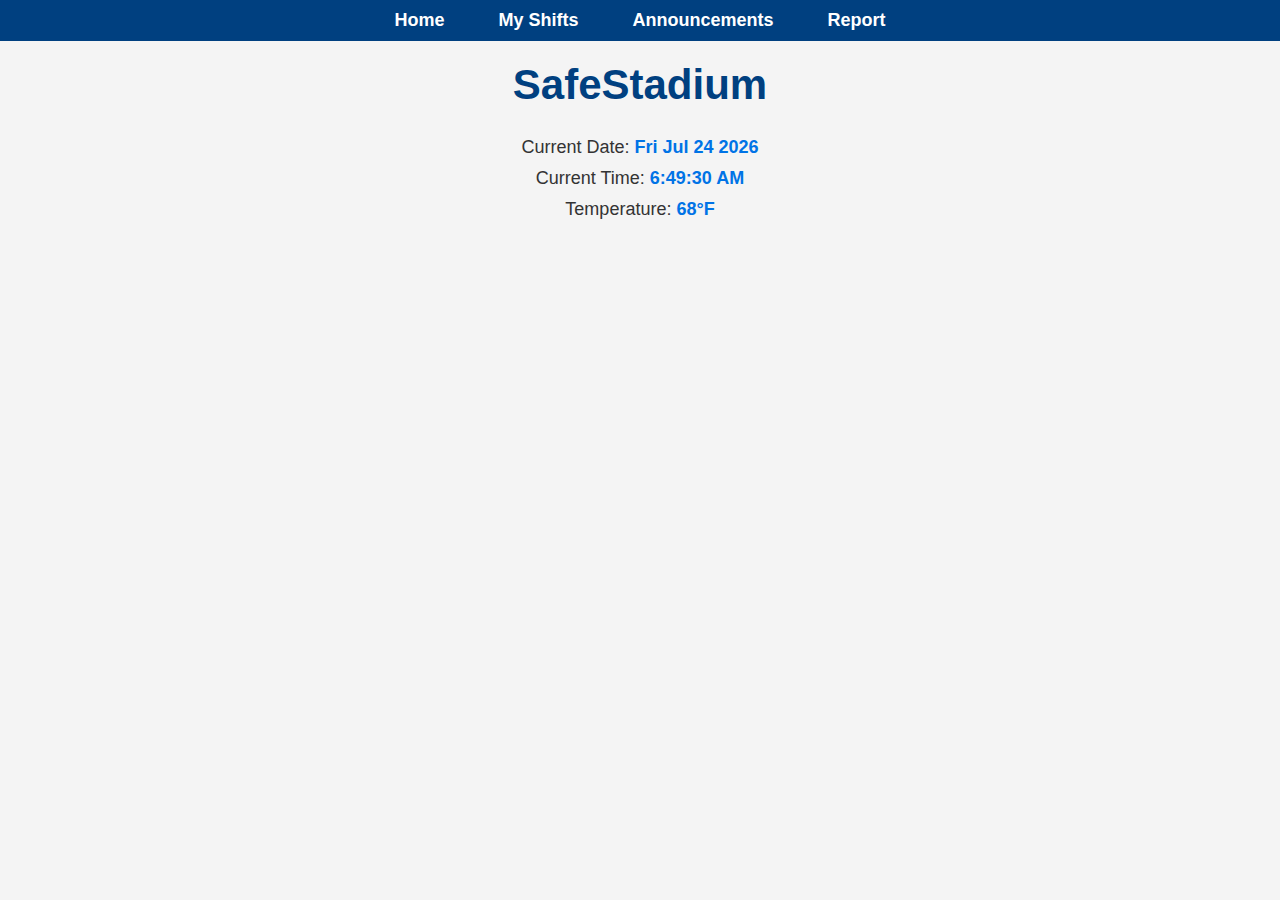
<file: index.html>
<!DOCTYPE html>
<html lang="en">
<head>
    <meta charset="UTF-8">
    <meta name="viewport" content="width=device-width, initial-scale=1.0">
    <title>SafeStadium</title>
    <link rel="stylesheet" href="styles.css">
    <script>
        // Function to update date and time
        function updateTime() {
            const now = new Date();
            document.getElementById("time").innerText = now.toLocaleTimeString();
            document.getElementById("date").innerText = now.toDateString();
        }

        // Auto-update time every second
        setInterval(updateTime, 1000);

        // Fetch temperature
        function updateTemperature() {
            // Set a random temp, in the future get realtime with API
            const temp = Math.floor(Math.random() * 15) + 60; // Random between 60°F - 75°F
            document.getElementById("temperature").innerText = temp + "°F";
        }

        // Run functions on page load
        window.onload = function () {
            updateTime();
            updateTemperature();
        };
    </script>
</head>
<body>

    <nav>
        <ul>
            <li><a href="index.html">Home</a></li>
            <li><a href="my-shifts.html">My Shifts</a></li>
            <li><a href="announcements.html">Announcements</a></li>
            <li><a href="report.html">Report</a></li>
        </ul>
    </nav>

    <h1>SafeStadium</h1>

    <p>Current Date: <span id="date"></span></p>
    <p>Current Time: <span id="time"></span></p>
    <p>Temperature: <span id="temperature"></span></p>


</body>
</html>
</file>
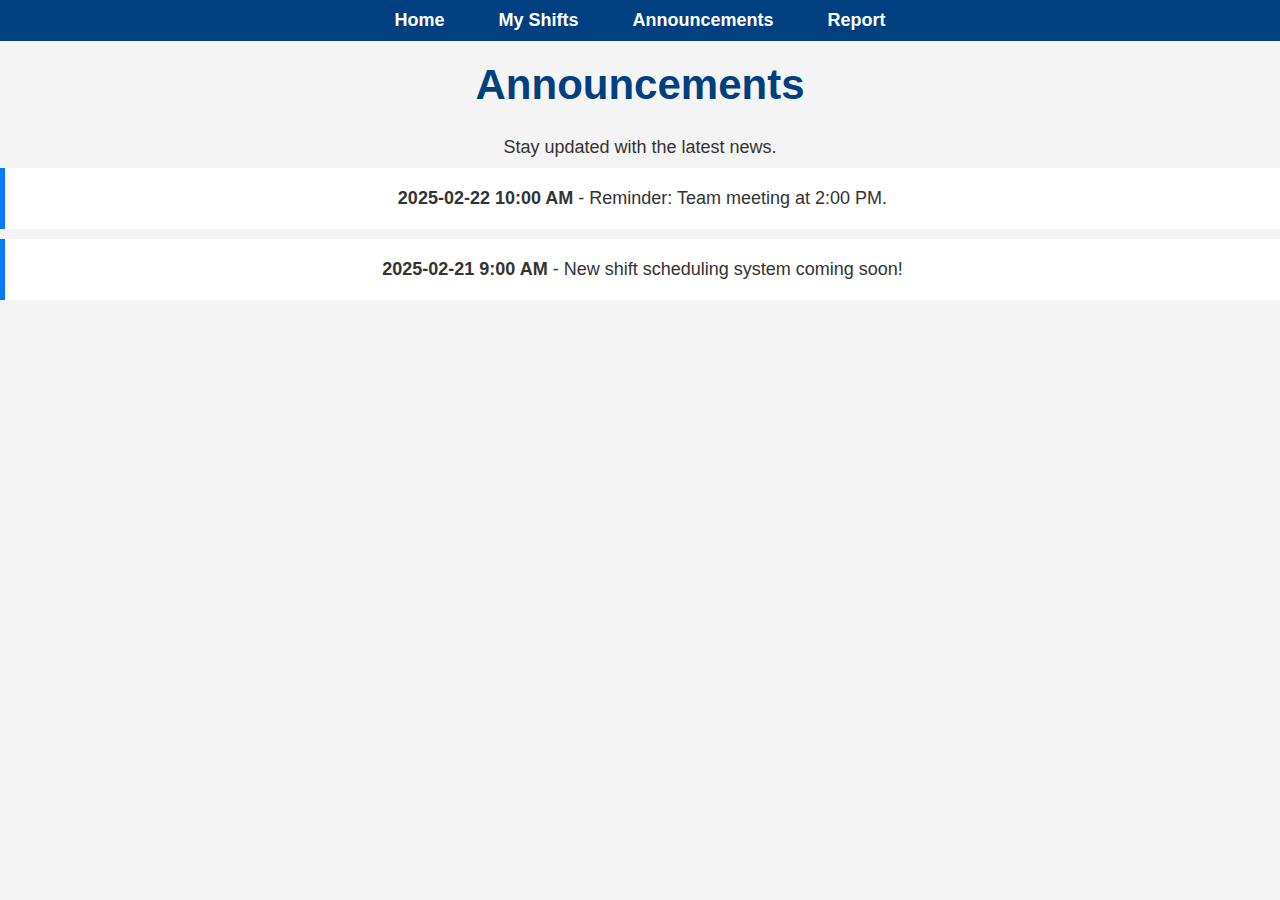
<file: announcements.html>
<!DOCTYPE html>
<html lang="en">
<head>
    <meta charset="UTF-8">
    <meta name="viewport" content="width=device-width, initial-scale=1.0">
    <title>Announcements</title>
    <link rel="stylesheet" href="styles.css">
    <script defer src = "announcements.js"></script>
</head>
<body>


    <nav>
        <ul>
            <li><a href="index.html">Home</a></li>
            <li><a href="my-shifts.html">My Shifts</a></li>
            <li><a href="announcements.html">Announcements</a></li>
            <li><a href="report.html">Report</a></li>
        </ul>
    </nav>


    <h1>Announcements</h1>
    <p>Stay updated with the latest news.</p>


   
    <div id="announcements-container">
        <p>Loading announcements...</p>
    </div>


</body>
</html>
</file>
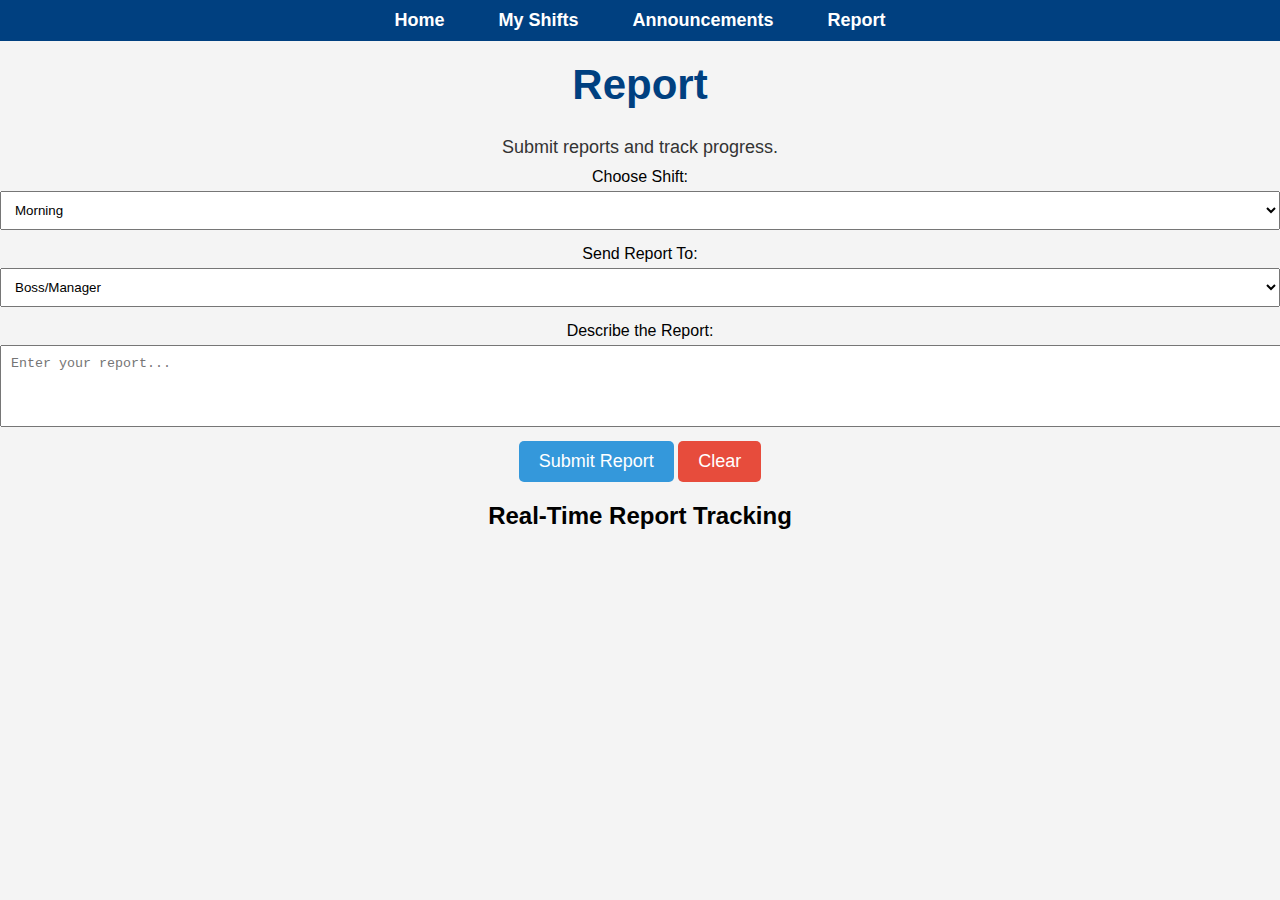
<file: report.html>
<!DOCTYPE html>
<html lang="en">
<head>
    <meta charset="UTF-8">
    <meta name="viewport" content="width=device-width, initial-scale=1.0">
    <title>Report</title>
    <link rel="stylesheet" href="styles.css">
    <script defer src="report.js"></script>
</head>
<body>


    <nav>
        <ul>
            <li><a href="index.html">Home</a></li>
            <li><a href="my-shifts.html">My Shifts</a></li>
            <li><a href="announcements.html">Announcements</a></li>
            <li><a href="report.html">Report</a></li>
        </ul>
    </nav>


    <h1>Report</h1>
    <p>Submit reports and track progress.</p>


    <form id="report-form">
        <label for="shift">Choose Shift:</label>
        <select id="shift" name="shift" required>
            <option value="Morning">Morning</option>
            <option value="Afternoon">Afternoon</option>
            <option value="Night">Night</option>
        </select>


        <label for="reportTo">Send Report To:</label>
        <select id="reportTo" name="reportTo" required>
            <option value="Boss/Manager">Boss/Manager</option>
            <option value="Co-Workers">Co-Workers</option>
        </select>


        <label for="reportDescription">Describe the Report:</label>
        <textarea id="reportDescription" name="reportDescription" rows="4" placeholder="Enter your report..." required></textarea>


        <button type="submit">Submit Report</button>
        <button type="button" id="clear-button">Clear</button>
    </form>


    <h2>Real-Time Report Tracking</h2>
    <div id="report-tracking-container">
        <!-- Real-time report updates will go here -->
    </div>


</body>
</html>
</file>
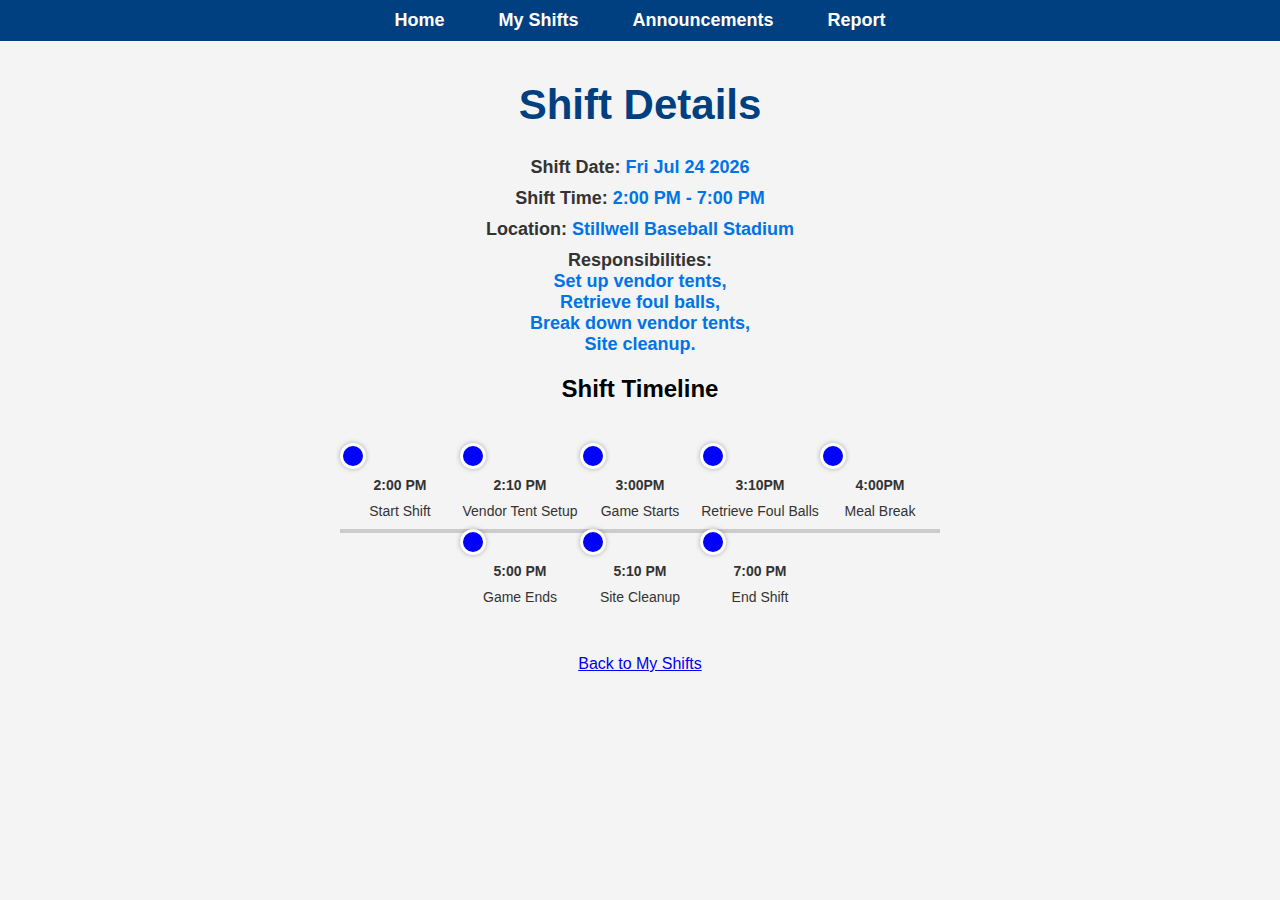
<file: shift-details.html>
<!DOCTYPE html>
<html lang="en">
<head>
    <meta charset="UTF-8">
    <meta name="viewport" content="width=device-width, initial-scale=1.0">
    <title>Shift Details</title>
    <link rel="stylesheet" href="styles.css">
    <script defer src="shift-details.js"></script>
</head>
<body>

    <nav>
        <ul>
            <li><a href="index.html">Home</a></li>
            <li><a href="my-shifts.html">My Shifts</a></li>
            <li><a href="announcements.html">Announcements</a></li>
            <li><a href="report.html">Report</a></li>
        </ul>
    </nav>

    <div class="container" id="shift-container">
        <h1>Shift Details</h1>
        <p><strong>Shift Date:</strong> <span id="shift-date"></span></p>
        <p><strong>Shift Time:</strong> <span id="shift-time"></span></p>
        <p><strong>Location:</strong> <span id="shift-location"></span></p>
        <p><strong>Responsibilities:</strong> <span id="shift-responsibilities"></span></p>

        <h2>Shift Timeline</h2>
        <div class="timeline">
            <div id="timeline-container"></div>
        </div>

        <a href="my-shifts.html">Back to My Shifts</a>
    </div>

</body>
</html>
</file>
<file: styles.css>
body {
    font-family: Arial, sans-serif;
    margin: 0;
    padding: 0;
    background-color: #f4f4f4;
    text-align: center;
}

nav {
    background-color: #004080;
    padding: 10px 0;
}

nav ul {
    list-style: none;
    padding: 0;
    margin: 0;
    display: flex;
    justify-content: center;
}

nav ul li {
    display: inline;
    margin: 0 15px;
}

nav ul li a {
    text-decoration: none;
    color: white;
    font-size: 18px;
    font-weight: bold;
    padding: 8px 12px;
    transition: background 0.3s ease-in-out;
}

nav ul li a:hover {
    background-color: #00264d;
    border-radius: 5px;
}

h1 {
    color: #004080;
    margin-top: 20px;
    font-size: 42px;
    font-family: 'Arial Black', sans-serif;
}

p {
    font-size: 18px;
    color: #333;
    margin: 10px 0;
}

span {
    font-weight: bold;
    color: #0073e6;
}

.container {
    padding: 20px;
    text-align: center;
}

button {
    font-size: 18px;
    padding: 10px 20px;
    border: none;
    color: white;
    cursor: pointer;
    border-radius: 5px;
}

.timeline {
    position: relative;
    max-width: 600px;
    margin: 20px auto;
    padding: 20px 0;
}

.timeline::after {
    content: '';
    position: absolute;
    width: 100%;
    height: 4px;
    background: #ccc;
    top: 50%;
    left: 0;
    z-index: -1;
}

.timeline-event {
    position: relative;
    display: inline-block;
    text-align: center;
    width: 20%;
    cursor: pointer;
}

.timeline-event .dot {
    width: 20px;
    height: 20px;
    background: blue;
    border-radius: 50%;
    display: block;
    margin-bottom: 8px;
    border: 3px solid white;
    box-shadow: 0 0 5px rgba(0, 0, 0, 0.3);
    transition: background 0.3s ease;
}

.timeline-event.completed .dot {
    background: green;
}

.timeline-event p {
    margin-top: 8px;
    font-size: 14px;
}

.announcement {
    background: #fff;
    border-left: 5px solid #007BFF;
    padding: 10px;
    margin: 10px 0;
}
form {
    margin-bottom: 20px;
}


form label {
    display: block;
    margin: 5px 0;
}


form select, form textarea {
    width: 100%;
    padding: 10px;
    margin-bottom: 10px;
}


form button {
    padding: 10px 20px;
    background-color: #3498db;
    color: white;
    border: none;
    cursor: pointer;
}


form button[type="button"] {
    background-color: #e74c3c;
}


#report-tracking-container {
    margin-top: 20px;
}

.report {
    border: 1px solid #ccc;
    padding: 10px;
    margin-bottom: 10px;
    background-color: #f9f9f9;
}
</file>
